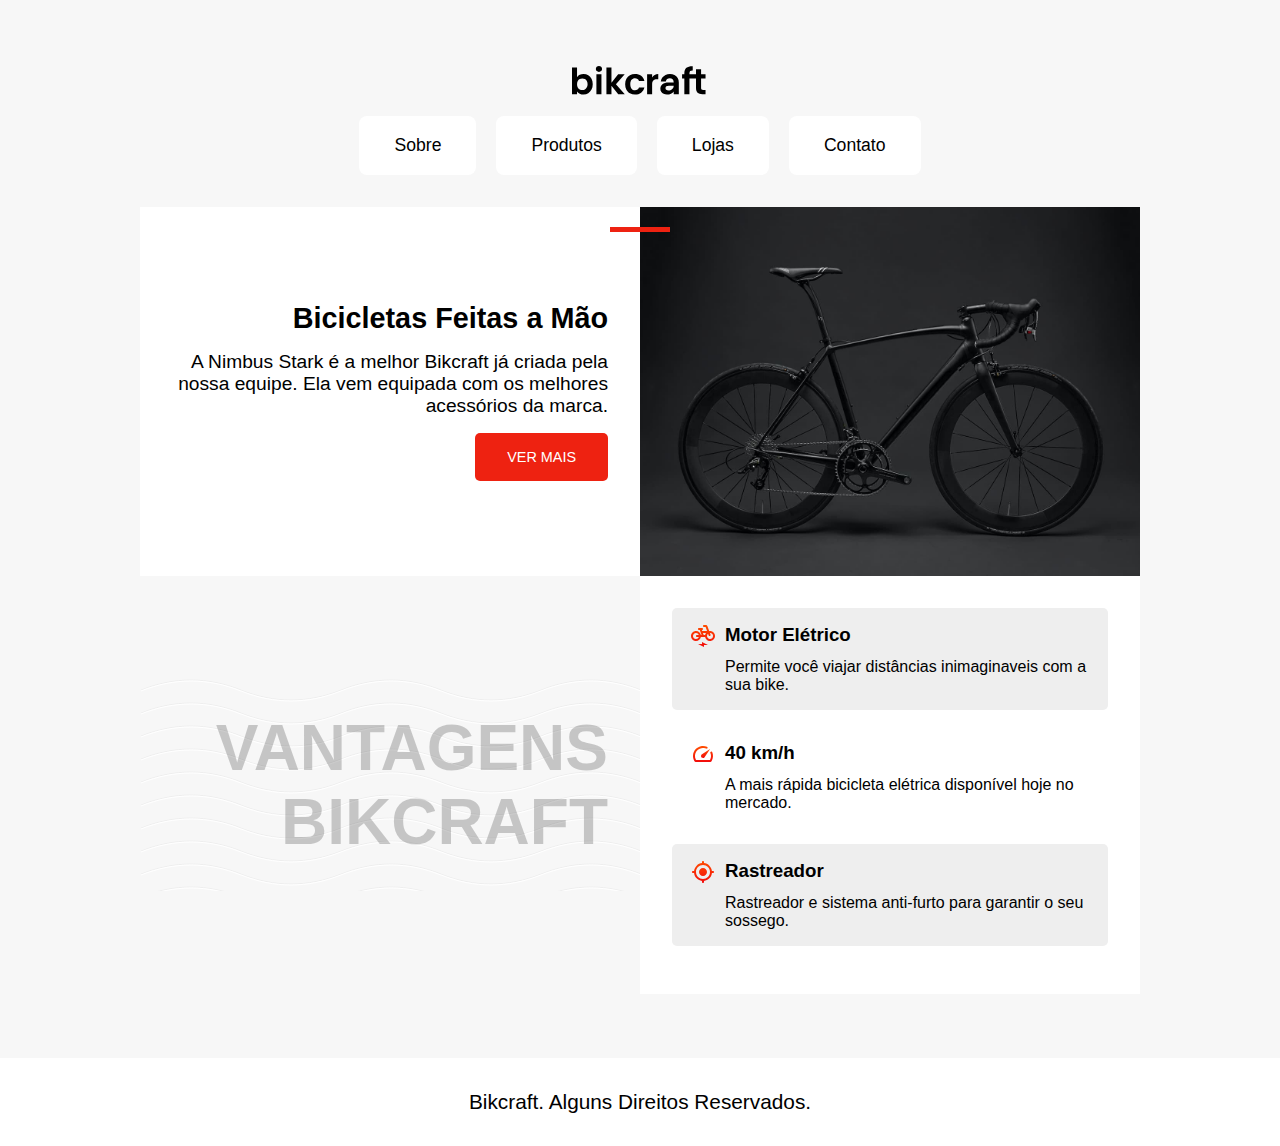
<file: index.html>
<!DOCTYPE html>
<html lang="pt-br">

<head>
  <meta charset="UTF-8">
  <meta name="viewport" content="width=device-width, initial-scale=1.0">
  <title>Bikcraft v2</title>
  <link rel="stylesheet" href="style.min.css">
</head>

<body>

  <header class="menu-header">
    <div class="logo">
      <svg width="136" height="32" viewBox="0 0 136 32" fill="none" xmlns="http://www.w3.org/2000/svg">
        <path d="M5.04 13.196C5.688 12.236 6.576 11.456 7.704 10.856C8.856 10.256 10.164 9.956 11.628 9.956C13.332 9.956 14.868 10.376 16.236 11.216C17.628 12.056 18.72 13.256 19.512 14.816C20.328 16.352 20.736 18.14 20.736 20.18C20.736 22.22 20.328 24.032 19.512 25.616C18.72 27.176 17.628 28.388 16.236 29.252C14.868 30.116 13.332 30.548 11.628 30.548C10.14 30.548 8.832 30.26 7.704 29.684C6.6 29.084 5.712 28.316 5.04 27.38V30.224H0V3.584H5.04V13.196ZM15.588 20.18C15.588 18.98 15.336 17.948 14.832 17.084C14.352 16.196 13.704 15.524 12.888 15.068C12.1004 14.6131 11.2055 14.377 10.296 14.384C9.384 14.384 8.52 14.624 7.704 15.104C6.912 15.56 6.264 16.232 5.76 17.12C5.28 18.008 5.04 19.052 5.04 20.252C5.04 21.452 5.28 22.496 5.76 23.384C6.264 24.272 6.912 24.956 7.704 25.436C8.52 25.892 9.384 26.12 10.296 26.12C11.232 26.12 12.096 25.88 12.888 25.4C13.704 24.92 14.352 24.236 14.832 23.348C15.336 22.46 15.588 21.404 15.588 20.18ZM26.954 7.904C26.066 7.904 25.322 7.628 24.722 7.076C24.146 6.5 23.858 5.792 23.858 4.952C23.858 4.112 24.146 3.416 24.722 2.864C25.322 2.288 26.066 2 26.954 2C27.842 2 28.574 2.288 29.15 2.864C29.75 3.416 30.05 4.112 30.05 4.952C30.05 5.792 29.75 6.5 29.15 7.076C28.574 7.628 27.842 7.904 26.954 7.904ZM29.438 10.28V30.224H24.398V10.28H29.438ZM46.226 30.224L39.458 21.728V30.224H34.418V3.584H39.458V18.74L46.154 10.28H52.706L43.922 20.288L52.778 30.224H46.226ZM53.145 20.252C53.145 18.188 53.565 16.388 54.405 14.852C55.245 13.292 56.409 12.092 57.897 11.252C59.385 10.388 61.089 9.956 63.009 9.956C65.481 9.956 67.521 10.58 69.129 11.828C70.761 13.052 71.853 14.78 72.405 17.012H66.97C66.682 16.148 66.19 15.476 65.494 14.996C64.822 14.492 63.982 14.24 62.974 14.24C61.534 14.24 60.394 14.768 59.554 15.824C58.714 16.856 58.294 18.332 58.294 20.252C58.294 22.148 58.714 23.624 59.554 24.68C60.394 25.712 61.534 26.228 62.974 26.228C65.014 26.228 66.346 25.316 66.97 23.492H72.406C71.854 25.652 70.762 27.368 69.13 28.64C67.498 29.912 65.458 30.548 63.01 30.548C61.09 30.548 59.386 30.128 57.898 29.288C56.4218 28.4362 55.2125 27.1895 54.406 25.688C53.566 24.128 53.146 22.316 53.146 20.252H53.145ZM80.138 13.376C80.756 12.3495 81.6227 11.4952 82.658 10.892C83.714 10.292 84.914 9.992 86.258 9.992V15.284H84.926C83.342 15.284 82.142 15.656 81.326 16.4C80.534 17.144 80.138 18.44 80.138 20.288V30.224H75.098V10.28H80.138V13.376ZM101.712 27.38C101.16 28.292 100.26 29.06 99.012 29.684C97.764 30.284 96.42 30.584 94.98 30.584C93.732 30.584 92.604 30.332 91.596 29.828C90.588 29.324 89.796 28.628 89.22 27.74C88.644 26.852 88.356 25.832 88.356 24.68C88.356 22.832 89.04 21.32 90.408 20.144C91.8 18.968 93.876 18.38 96.636 18.38H101.712C101.664 17.108 101.292 16.1 100.596 15.356C99.924 14.588 98.988 14.204 97.788 14.204C96.732 14.204 95.856 14.492 95.16 15.068C94.464 15.62 94.02 16.4 93.828 17.408H88.788C89.028 15.968 89.544 14.684 90.336 13.556C91.1449 12.41 92.2362 11.4923 93.504 10.892C94.824 10.244 96.3 9.92 97.932 9.92C99.612 9.92 101.124 10.268 102.468 10.964C103.803 11.6289 104.916 12.6669 105.672 13.952C106.44 15.248 106.824 16.772 106.824 18.524V30.224H101.712V27.38ZM96.456 26.516C97.296 26.516 98.112 26.336 98.904 25.976C99.72 25.616 100.392 25.076 100.92 24.356C101.448 23.636 101.712 22.784 101.712 21.8V21.656H96.924C95.772 21.656 94.908 21.884 94.332 22.34C93.78 22.796 93.504 23.396 93.504 24.14C93.504 24.86 93.756 25.436 94.26 25.868C94.788 26.3 95.52 26.516 96.456 26.516ZM117.453 14.42V30.224H112.341V14.42H110.073V10.28H112.341V9.272C112.341 6.824 113.037 5.024 114.429 3.872C115.821 2.72 117.921 2.18 120.729 2.252V6.5C119.505 6.476 118.653 6.68 118.173 7.112C117.693 7.544 117.453 8.324 117.453 9.452V10.28H124.003V5.348H129.079V10.28H133.543V14.42H129.079V24.068C129.079 24.74 129.235 25.232 129.547 25.544C129.883 25.832 130.435 25.976 131.203 25.976H133.543V30.224H130.375C126.127 30.224 124.003 28.16 124.003 24.032V14.42H117.453Z" fill="var(--logo)" />
      </svg>
    </div>


    <nav>
      <ul class="menu">

        <li><a href="/">Sobre</a></li>
        <li><a href="/">Produtos</a></li>
        <li><a href="/">Lojas</a></li>
        <li><a href="/">Contato</a></li>
      </ul>
    </nav>
  </header>


  <main>

    <section class="info">
      <article>
        <h1 class="titulo-info">Bicicletas Feitas a Mão
        </h1>
        <p>A Nimbus Stark é a melhor Bikcraft já criada pela nossa equipe. Ela vem equipada com os melhores acessórios da marca.
        </p>
        <a href="/" class="botao-introducao">Ver mais</a>
      </article>
      <img src="./img/bicicleta.jpg" alt="bicicleta" class="bicicleta-info">
    </section>

    <section class="info2">
      <h1>Vantagens bikcraft</h1>

      <article>
        <ul>
          <li>
            <img src="img/eletrica.svg" alt="eletrica">
            <h3>Motor Elétrico
            </h3>
            <p>Permite você viajar distâncias inimaginaveis com a sua bike.
            </p>
          </li>

          <li>
            <img src="img/velocidade.svg" alt="velocidade">
            <h3>40 km/h
            </h3>
            <p>A mais rápida bicicleta elétrica disponível hoje no mercado.
            </p>
          </li>

          <li>
            <img src="img/rastreador.svg" alt="rastreador">
            <h3>Rastreador
            </h3>
            <p>Rastreador e sistema anti-furto para garantir o seu sossego.
            </p>
          </li>
        </ul>
      </article>

    </section>
  </main>


  <footer class="rodape">
    <p>Bikcraft. Alguns Direitos Reservados.</p>
  </footer>
</body>

</html>
</file>
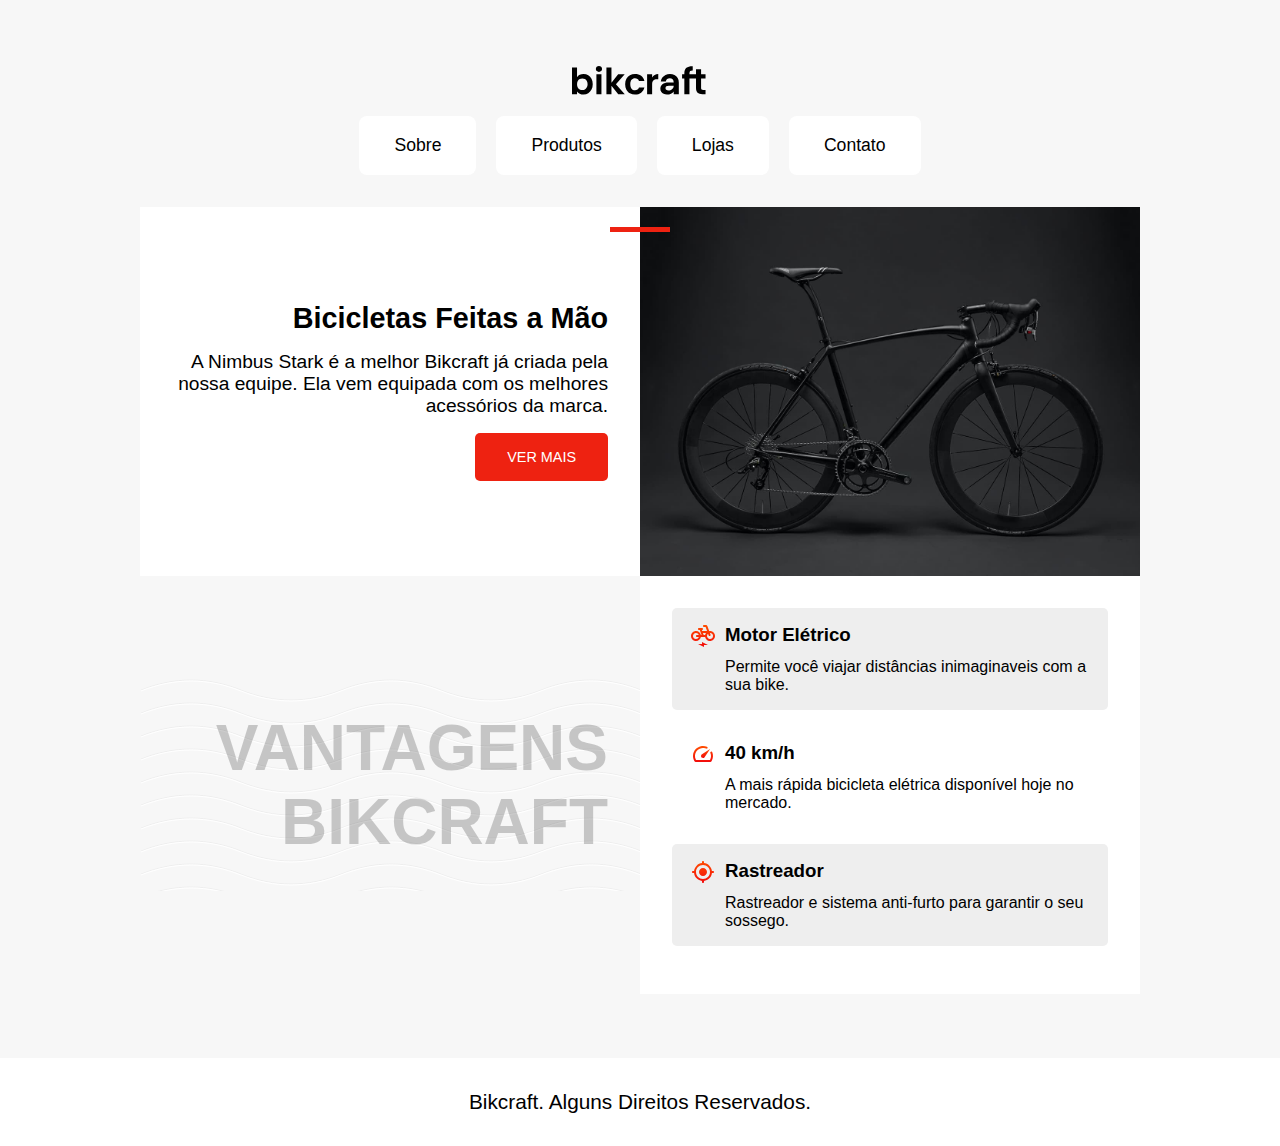
<file: v2.html>
<!DOCTYPE html>
<html lang="pt-br">

<head>
  <meta charset="UTF-8">
  <meta name="viewport" content="width=device-width, initial-scale=1.0">
  <title>Bikcraft v2</title>
  <link rel="stylesheet" href="v2.min.css">
</head>

<body>

  <header class="menu-header">
    <div class="logo">
      <svg width="136" height="32" viewBox="0 0 136 32" fill="none" xmlns="http://www.w3.org/2000/svg">
        <path d="M5.04 13.196C5.688 12.236 6.576 11.456 7.704 10.856C8.856 10.256 10.164 9.956 11.628 9.956C13.332 9.956 14.868 10.376 16.236 11.216C17.628 12.056 18.72 13.256 19.512 14.816C20.328 16.352 20.736 18.14 20.736 20.18C20.736 22.22 20.328 24.032 19.512 25.616C18.72 27.176 17.628 28.388 16.236 29.252C14.868 30.116 13.332 30.548 11.628 30.548C10.14 30.548 8.832 30.26 7.704 29.684C6.6 29.084 5.712 28.316 5.04 27.38V30.224H0V3.584H5.04V13.196ZM15.588 20.18C15.588 18.98 15.336 17.948 14.832 17.084C14.352 16.196 13.704 15.524 12.888 15.068C12.1004 14.6131 11.2055 14.377 10.296 14.384C9.384 14.384 8.52 14.624 7.704 15.104C6.912 15.56 6.264 16.232 5.76 17.12C5.28 18.008 5.04 19.052 5.04 20.252C5.04 21.452 5.28 22.496 5.76 23.384C6.264 24.272 6.912 24.956 7.704 25.436C8.52 25.892 9.384 26.12 10.296 26.12C11.232 26.12 12.096 25.88 12.888 25.4C13.704 24.92 14.352 24.236 14.832 23.348C15.336 22.46 15.588 21.404 15.588 20.18ZM26.954 7.904C26.066 7.904 25.322 7.628 24.722 7.076C24.146 6.5 23.858 5.792 23.858 4.952C23.858 4.112 24.146 3.416 24.722 2.864C25.322 2.288 26.066 2 26.954 2C27.842 2 28.574 2.288 29.15 2.864C29.75 3.416 30.05 4.112 30.05 4.952C30.05 5.792 29.75 6.5 29.15 7.076C28.574 7.628 27.842 7.904 26.954 7.904ZM29.438 10.28V30.224H24.398V10.28H29.438ZM46.226 30.224L39.458 21.728V30.224H34.418V3.584H39.458V18.74L46.154 10.28H52.706L43.922 20.288L52.778 30.224H46.226ZM53.145 20.252C53.145 18.188 53.565 16.388 54.405 14.852C55.245 13.292 56.409 12.092 57.897 11.252C59.385 10.388 61.089 9.956 63.009 9.956C65.481 9.956 67.521 10.58 69.129 11.828C70.761 13.052 71.853 14.78 72.405 17.012H66.97C66.682 16.148 66.19 15.476 65.494 14.996C64.822 14.492 63.982 14.24 62.974 14.24C61.534 14.24 60.394 14.768 59.554 15.824C58.714 16.856 58.294 18.332 58.294 20.252C58.294 22.148 58.714 23.624 59.554 24.68C60.394 25.712 61.534 26.228 62.974 26.228C65.014 26.228 66.346 25.316 66.97 23.492H72.406C71.854 25.652 70.762 27.368 69.13 28.64C67.498 29.912 65.458 30.548 63.01 30.548C61.09 30.548 59.386 30.128 57.898 29.288C56.4218 28.4362 55.2125 27.1895 54.406 25.688C53.566 24.128 53.146 22.316 53.146 20.252H53.145ZM80.138 13.376C80.756 12.3495 81.6227 11.4952 82.658 10.892C83.714 10.292 84.914 9.992 86.258 9.992V15.284H84.926C83.342 15.284 82.142 15.656 81.326 16.4C80.534 17.144 80.138 18.44 80.138 20.288V30.224H75.098V10.28H80.138V13.376ZM101.712 27.38C101.16 28.292 100.26 29.06 99.012 29.684C97.764 30.284 96.42 30.584 94.98 30.584C93.732 30.584 92.604 30.332 91.596 29.828C90.588 29.324 89.796 28.628 89.22 27.74C88.644 26.852 88.356 25.832 88.356 24.68C88.356 22.832 89.04 21.32 90.408 20.144C91.8 18.968 93.876 18.38 96.636 18.38H101.712C101.664 17.108 101.292 16.1 100.596 15.356C99.924 14.588 98.988 14.204 97.788 14.204C96.732 14.204 95.856 14.492 95.16 15.068C94.464 15.62 94.02 16.4 93.828 17.408H88.788C89.028 15.968 89.544 14.684 90.336 13.556C91.1449 12.41 92.2362 11.4923 93.504 10.892C94.824 10.244 96.3 9.92 97.932 9.92C99.612 9.92 101.124 10.268 102.468 10.964C103.803 11.6289 104.916 12.6669 105.672 13.952C106.44 15.248 106.824 16.772 106.824 18.524V30.224H101.712V27.38ZM96.456 26.516C97.296 26.516 98.112 26.336 98.904 25.976C99.72 25.616 100.392 25.076 100.92 24.356C101.448 23.636 101.712 22.784 101.712 21.8V21.656H96.924C95.772 21.656 94.908 21.884 94.332 22.34C93.78 22.796 93.504 23.396 93.504 24.14C93.504 24.86 93.756 25.436 94.26 25.868C94.788 26.3 95.52 26.516 96.456 26.516ZM117.453 14.42V30.224H112.341V14.42H110.073V10.28H112.341V9.272C112.341 6.824 113.037 5.024 114.429 3.872C115.821 2.72 117.921 2.18 120.729 2.252V6.5C119.505 6.476 118.653 6.68 118.173 7.112C117.693 7.544 117.453 8.324 117.453 9.452V10.28H124.003V5.348H129.079V10.28H133.543V14.42H129.079V24.068C129.079 24.74 129.235 25.232 129.547 25.544C129.883 25.832 130.435 25.976 131.203 25.976H133.543V30.224H130.375C126.127 30.224 124.003 28.16 124.003 24.032V14.42H117.453Z" fill="var(--logo)" />
      </svg>
    </div>


    <nav>
      <ul class="menu">

        <li><a href="/">Sobre</a></li>
        <li><a href="/">Produtos</a></li>
        <li><a href="/">Lojas</a></li>
        <li><a href="/">Contato</a></li>
      </ul>
    </nav>
  </header>


  <main>

    <section class="info">
      <article>
        <h1 class="titulo-info">Bicicletas Feitas a Mão
        </h1>
        <p>A Nimbus Stark é a melhor Bikcraft já criada pela nossa equipe. Ela vem equipada com os melhores acessórios da marca.
        </p>
        <a href="/" class="botao-introducao">Ver mais</a>
      </article>
      <img src="/img/bicicleta.jpg" alt="bicicleta" class="bicicleta-info">
    </section>

    <section class="info2">
      <h1>Vantagens bikcraft</h1>

      <article>
        <ul>
          <li>
            <img src="img/eletrica.svg" alt="eletrica">
            <h3>Motor Elétrico
            </h3>
            <p>Permite você viajar distâncias inimaginaveis com a sua bike.
            </p>
          </li>

          <li>
            <img src="img/velocidade.svg" alt="velocidade">
            <h3>40 km/h
            </h3>
            <p>A mais rápida bicicleta elétrica disponível hoje no mercado.
            </p>
          </li>

          <li>
            <img src="img/rastreador.svg" alt="rastreador">
            <h3>Rastreador
            </h3>
            <p>Rastreador e sistema anti-furto para garantir o seu sossego.
            </p>
          </li>
        </ul>
      </article>

    </section>
  </main>


  <footer class="rodape">
    <p>Bikcraft. Alguns Direitos Reservados.</p>
  </footer>
</body>

</html>
</file>
<file: style.min.css>
:root{--fundo:#f7f7f7;--titulo-1:#000;--c1:#ee2211;--botao-hover:#990000;--branco-puro:#fff;--lista:#eee;--titulo-dec:rgba(0, 0, 0, 0.2);--svg-color:rgba(0, 0, 0, 0.1);--logo:#000;--onda:url("img/onda-clara.svg")}@media (prefers-color-scheme:dark){:root{--logo:#fff;--fundo:#111;--titulo-1:#fff;--c1:#ee2211;--botao-hover:#990000;--branco-puro:#000;--lista:#141414;--titulo-dec:rgba(255, 255, 255, 0.2);--svg-color:rgba(255, 255, 255, 0.1);--onda:url("img/onda-escura.svg")}}a,body,h1,h2,h3,li,p,ul{color:var(--titulo-1);margin:0;padding:0;list-style:none;text-decoration:none;font-family:Arial,Helvetica,sans-serif}a{color:var(--titulo-1)}body{display:grid;background-color:var(--fundo);justify-items:center}.menu-header{display:grid;justify-content:center}.menu{display:flex;gap:20px;flex-wrap:wrap}.menu a{font-size:1.1rem}.menu li{margin-top:1rem;background-color:var(--branco-puro);padding:1rem 2rem;border-radius:.5rem;border:.2rem solid transparent}.menu li:hover{border-color:var(--c1)}.logo{justify-self:center;margin-top:4rem}main{margin-bottom:4rem;position:relative}.info article::before{content:"";position:absolute;display:block;height:5px;width:60px;background-color:var(--c1);top:20px;left:94%;z-index:01}.info{margin-top:2rem;display:grid;grid-template-columns:1fr 1fr;max-width:1000px}.info img{max-width:100%;display:block}.info article{background-color:var(--branco-puro);padding:2rem;text-align:right;align-items:center;position:relative;display:grid;align-content:center;justify-items:end}.info article h1{font-size:1.8rem;margin-bottom:1rem}.info article p{font-size:1.2rem;margin-bottom:1rem;color:var(--titulo-1)}.info article a{color:#fff;font-size:.9rem;padding:1rem 2rem;background-color:var(--c1);text-transform:uppercase;border-radius:5px;display:inline-block}.info article a:hover{background-color:var(--botao-hover)}.titulo-info{color:var(--titulo-1)}.info2{display:grid;grid-template-columns:1fr 1fr;max-width:1000px}.info2 h1{padding:2rem;text-align:right;align-self:center;box-sizing:border-box;font-size:4rem;text-transform:uppercase;color:var(--titulo-dec);background-image:var(--onda)}.info2 article{background-color:var(--branco-puro);padding:2rem}.info2 article li{display:grid;grid-template-columns:auto 1fr;gap:10px;margin-bottom:1rem;padding:1rem;border-radius:5px;border-left:.2rem solid transparent}.info2 article li:hover{border-color:var(--c1)}.info2 article li:nth-child(odd){background-color:var(--lista)}.info2 article li p{grid-column:2/3}.info2 article li h3{grid-column:2/3}.rodape{background-color:var(--branco-puro);width:100%;box-sizing:border-box;text-align:center;display:block;padding:2rem}.rodape p{font-size:1.3rem}@media (max-width:1100px){.info{max-width:900px}.info2{max-width:900px}.info2 h1{font-size:3.8rem}}@media (max-width:1000px){.info2{display:grid;grid-template-columns:1fr}.info2 h1{text-align:center}}@media (max-width:850px){.info2 h1{text-align:center}}@media (max-width:800px){.info{display:grid;grid-template-columns:1fr;justify-items:center}.info{display:grid;margin-left:auto;margin-right:auto;max-width:600px}.info article{text-align:center;display:grid;justify-items:center}.info article::before{height:30px;width:5px;top:95%;left:50%}.info2{margin-left:auto;margin-right:auto;max-width:600px}}@media (max-width:650px){.info,.info2{max-width:500px}}@media (max-width:580px){.menu{display:flex;justify-content:center}.menu li{padding:.5rem .8rem}.logo{margin-top:30px;margin-bottom:10px}}
</file>
<file: v2.min.css>
:root{--fundo:#f7f7f7;--titulo-1:#000;--c1:#ee2211;--botao-hover:#990000;--branco-puro:#fff;--lista:#eee;--titulo-dec:rgba(0, 0, 0, 0.2);--svg-color:rgba(0, 0, 0, 0.1);--logo:#000;--onda:url("img/onda-clara.svg")}@media (prefers-color-scheme:dark){:root{--logo:#fff;--fundo:#111;--titulo-1:#fff;--c1:#ee2211;--botao-hover:#990000;--branco-puro:#000;--lista:#141414;--titulo-dec:rgba(255, 255, 255, 0.2);--svg-color:rgba(255, 255, 255, 0.1);--onda:url("img/onda-escura.svg")}}a,body,h1,h2,h3,li,p,ul{color:var(--titulo-1);margin:0;padding:0;list-style:none;text-decoration:none;font-family:Arial,Helvetica,sans-serif}a{color:var(--titulo-1)}body{display:grid;background-color:var(--fundo);justify-items:center}.menu-header{display:grid;justify-content:center}.menu{display:flex;gap:20px;flex-wrap:wrap}.menu a{font-size:1.1rem}.menu li{margin-top:1rem;background-color:var(--branco-puro);padding:1rem 2rem;border-radius:.5rem;border:.2rem solid transparent}.menu li:hover{border-color:var(--c1)}.logo{justify-self:center;margin-top:4rem}main{margin-bottom:4rem;position:relative}.info article::before{content:"";position:absolute;display:block;height:5px;width:60px;background-color:var(--c1);top:20px;left:94%;z-index:01}.info{margin-top:2rem;display:grid;grid-template-columns:1fr 1fr;max-width:1000px}.info img{max-width:100%;display:block}.info article{background-color:var(--branco-puro);padding:2rem;text-align:right;align-items:center;position:relative;display:grid;align-content:center;justify-items:end}.info article h1{font-size:1.8rem;margin-bottom:1rem}.info article p{font-size:1.2rem;margin-bottom:1rem;color:var(--titulo-1)}.info article a{color:#fff;font-size:.9rem;padding:1rem 2rem;background-color:var(--c1);text-transform:uppercase;border-radius:5px;display:inline-block}.info article a:hover{background-color:var(--botao-hover)}.titulo-info{color:var(--titulo-1)}.info2{display:grid;grid-template-columns:1fr 1fr;max-width:1000px}.info2 h1{padding:2rem;text-align:right;align-self:center;box-sizing:border-box;font-size:4rem;text-transform:uppercase;color:var(--titulo-dec);background-image:var(--onda)}.info2 article{background-color:var(--branco-puro);padding:2rem}.info2 article li{display:grid;grid-template-columns:auto 1fr;gap:10px;margin-bottom:1rem;padding:1rem;border-radius:5px;border-left:.2rem solid transparent}.info2 article li:hover{border-color:var(--c1)}.info2 article li:nth-child(odd){background-color:var(--lista)}.info2 article li p{grid-column:2/3}.info2 article li h3{grid-column:2/3}.rodape{background-color:var(--branco-puro);width:100%;box-sizing:border-box;text-align:center;display:block;padding:2rem}.rodape p{font-size:1.3rem}@media (max-width:1100px){.info{max-width:900px}.info2{max-width:900px}.info2 h1{font-size:3.8rem}}@media (max-width:1000px){.info2{display:grid;grid-template-columns:1fr}.info2 h1{text-align:center}}@media (max-width:850px){.info2 h1{text-align:center}}@media (max-width:800px){.info{display:grid;grid-template-columns:1fr;justify-items:center}.info{display:grid;margin-left:auto;margin-right:auto;max-width:600px}.info article{text-align:center;display:grid;justify-items:center}.info article::before{height:30px;width:5px;top:95%;left:50%}.info2{margin-left:auto;margin-right:auto;max-width:600px}}@media (max-width:650px){.info,.info2{max-width:500px}}@media (max-width:580px){.menu{display:flex;justify-content:center}.menu li{padding:.5rem .8rem}.logo{margin-top:30px;margin-bottom:10px}}
</file>
